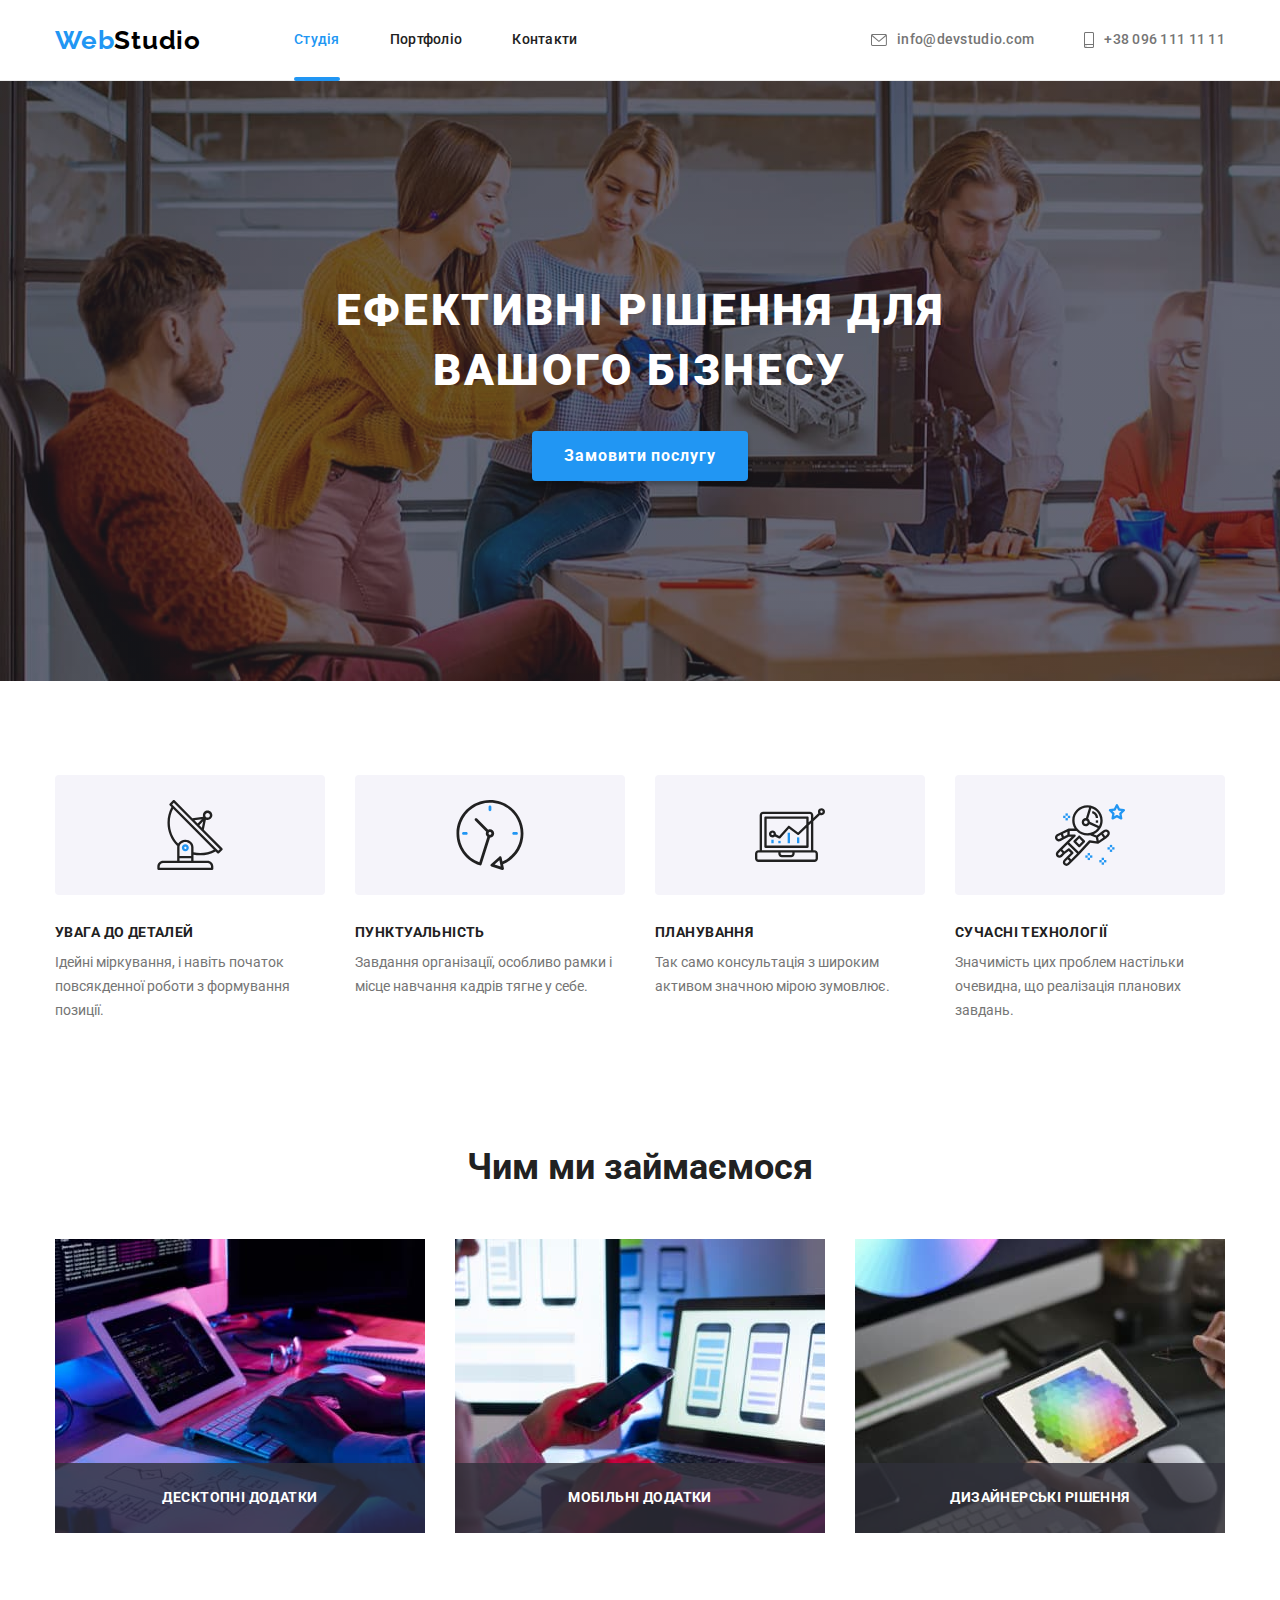
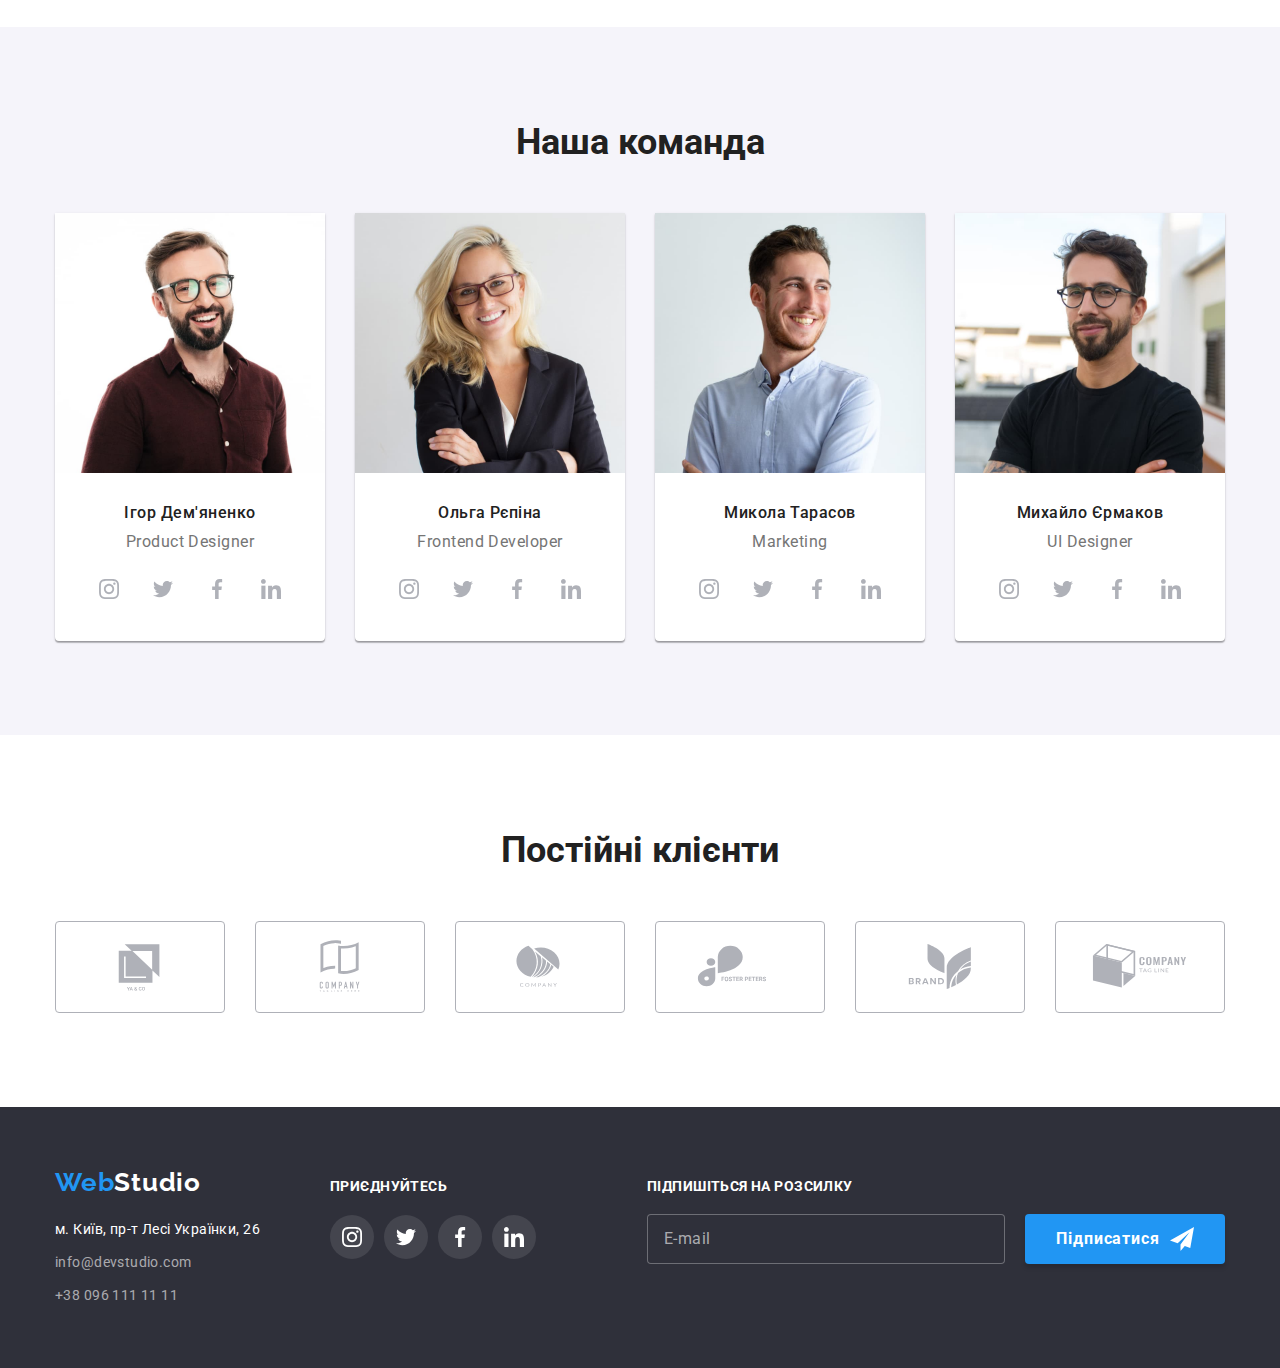
<file: index.html>
<!DOCTYPE html>
<html lang="uk">
  <head>
    <meta charset="UTF-8" />
    <meta http-equiv="X-UA-Compatible" content="IE=edge" />
    <meta name="viewport" content="width=device-width, initial-scale=1.0" />
    <title>WebStudio</title>
    <link rel="preconnect" href="https://fonts.googleapis.com" />
    <link rel="preconnect" href="https://fonts.gstatic.com" crossorigin />
    <link
      href="https://fonts.googleapis.com/css2?family=Raleway:wght@700&family=Roboto:wght@400;500;700;900&display=swap"
      rel="stylesheet"
    />
    <link
      rel="stylesheet"
      href="https://cdn.jsdelivr.net/npm/modern-normalize@1.1.0/modern-normalize.min.css"
    />
    <link rel="stylesheet" href="./css/main.min.css" />
  </head>
  <body data-no-scroll>
    <!--header-->
    <header class="page-header">
      <div class="container page-header__container">
        <a class="logo" href="./index.html">
          <span class="logo__part">Web</span>Studio
        </a>
        <nav class="page-navigation">
          <ul class="list menu">
            <li class="menu__item">
              <a class="menu__link menu__link--current link" href="./index.html">Студія</a>
            </li>
            <li class="menu__item">
              <a class="menu__link link" href="./portfolio.html">Портфоліо</a>
            </li>
            <li class="menu__item">
              <a class="menu__link link" href="#Контакти">Контакти</a>
            </li>
          </ul>
        </nav>
        <button 
           type="button" 
           class="open-mobile-menu-btn"
           data-menu-open>
             <svg class="open-mobile-menu-btn__icon" aria-label="кнопка розкриваючогося меню">
              <use href="./images/sprite.svg#icon-burger"></use>
             </svg>
        </button>
        <ul class="list contact-list">
          <li class="contact-list__item">
            <a class="contact-list__link link" href="mailto:info@devstudio.com">
              <svg aria-label="конверт іконка" width="16" height="12">
                <use href="./images/sprite.svg#icon-envelope"></use>
              </svg>
              info@devstudio.com
            </a>
          </li>
          <li class="contact-list__item">
            <a class="contact-list__link link" href="tel:+380961111111">
              <svg aria-label="телефон іконка" width="10" height="16">
                <use href="./images/sprite.svg#icon-phone"></use>
              </svg>
              +38 096 111 11 11
            </a>
          </li>
        </ul>
      </div>
      <div class="mobile-menu" data-menu>
        <div class="container mobile-menu__container">
          <button class="mobile-menu__close-btn" data-menu-close>
            <svg class="mobile-menu__close-icon">
              <use href="./images/sprite.svg#icon-close-cross"></use>
            </svg>  
          </button>   
          <ul class="list mobile-menu__list">
            <li class="mobile-menu__item">
              <a class="link mobile-menu__link mobile-menu__link--current" href="./index.html">Студія</a>
            </li>
            <li class="mobile-menu__item">
              <a class="link mobile-menu__link" href="./portfolio.html">Портфоліо</a>
            </li>
            <li>
              <a class="link mobile-menu__link" href="">Контакти</a>
            </li>
          </ul>
         <ul class="list mobile-menu__address">
          <li class="mobile-menu__address-item">
            <a class="link mobile-menu__address-tell" href="tel:+380961111111">
              +38 096 111 11 11
            </a>
          </li>
          <li>
            <a class="link mobile-menu__address-mail" href="mailto:info@devstudio.com">
              info@devstudio.com
            </a>
          </li>
         </ul>
          <ul class="list mobile-menu__social-list">
            <li class="mobile-menu__social-item">
              <a class="link mobile-menu__social-list-link mob-social-link-first" href="">Instagram</a>
            </li>
            <li mobile-menu__social-item>
              <a class="link mobile-menu__social-list-link mob-social-link" href="">Twitter</a>
            </li>
            <li mobile-menu__social-item>
              <a class="link mobile-menu__social-list-link mob-social-link" href="">Facebook</a>
            </li>
            <li>
              <a class="link mobile-menu__social-list-link mob-social-link" href="">LinkedIn</a>
            </li>
          </ul> 
        </div>
      </div>
    </header>
    <!--main-->
    <main>
      <!--SECTION 1 - HERO-->
      <section class="main-top">
        <div class="container main-headline">
          <h1 class="headline">
            Ефективні рішення для <br />
            вашого бізнесу
          </h1>
          <button 
             type="button" 
             class="modal-open-btn" 
             data-modal-open
             >Замовити послугу
          </button>
        </div>
      </section>
      <!--SECTION 2 - Особливості-->
      <section class="section">
        <div class="container">
          <h2 class="visually-hidden">Особливості</h2>
          <ul class="list features-list">
            <li class="card">
              <div class="features-decor">
                <svg aria-label="іконка антена" width="70" height="70">
                  <use href="./images/sprite.svg#icon-antenna"></use>
                </svg>
              </div>
              <h3 class="features">Увага до деталей</h3>
              <p class="features-description">
                Ідейні міркування, і навіть початок повсякденної роботи з
                формування позиції.
              </p>
            </li>
            <li class="card">
              <div class="features-decor">
                <svg aria-label="іконка годинник" width="70" height="70">
                  <use href="./images/sprite.svg#icon-clock"></use>
                </svg>
              </div>
              <h3 class="features">Пунктуальність</h3>
              <p class="features-description">
                Завдання організації, особливо рамки і місце навчання кадрів
                тягне у себе.
              </p>
            </li>
            <li class="card">
              <div class="features-decor">
                <svg aria-label="іконка діаграма" width="70" height="70">
                  <use href="./images/sprite.svg#icon-diagram"></use>
                </svg>
              </div>
              <h3 class="features">Планування</h3>
              <p class="features-description">
                Так само консультація з широким активом значною мірою зумовлює.
              </p>
            </li>
            <li class="card">
              <div class="features-decor">
                <svg aria-label="іконка астронавт" width="70" height="70">
                  <use href="./images/sprite.svg#icon-astronaut"></use>
                </svg>
              </div>
              <h3 class="features">Сучасні технології</h3>
              <p class="features-description">
                Значимість цих проблем настільки очевидна, що реалізація
                планових завдань.
              </p>
            </li>
          </ul>
        </div>
      </section>
      <!--SECTION 3 - Чим ми займаємося-->
      <section class="about section">
        <div class="container">
          <h2 class="title">Чим ми займаємося</h2>
          <ul class="list working-list">
            <li class="working-img">
                 <img
                src="./images/box1.jpg"
                alt="Руки людини, що набирає код на клавіатурі"
                width="370"
              />
              <p class="about-overlay">Десктопні додатки</p>
            </li>
            <li class="working-img">
                <img
                src="./images/box2.jpg"
                alt="Дівчина дизайнує мобільний застосунок"
                width="370"
              />
              <p class="about-overlay">Мобільні додатки</p>
            </li>
            <li class="working-img">
                <img
                src="./images/box3.jpg"
                alt="На планшеті зображене спектрове коло"
                width="370"
              />
              <p class="about-overlay">Дизайнерські рішення</p>
            </li>
          </ul>
        </div>
      </section>
      <!--SECTION 4 - Наша команда-->
      <section class="section member-header">
        <div class="container">
          <h2 class="title">Наша команда</h2>
          <ul class="list member-list">
            <!--Учасник 1-->
            <li class="member-list-card">
              <picture>
                <source
                srcset="./images/team1-desktop.webp 1X,
                ./images/team1-desktop@2x.webp 2x"
                media="(min-width: 1200px)"
                type="image/webp"
                />
                <source 
                srcset="./images/team1-desktop.jpg 1X,
                ./images/team1-desktop@2x.jpg 2x"
                media="(min-width: 1200px)"
                />
                <source 
                srcset="./images/team1-tablet.jpg 1X,
                ./images/team1-tablet@2x.jpg 2x"
                media="(min-width: 768px)"
                />
                <source 
                srcset="./images/team1-mobile.jpg 1X,
                ./images/team1-mobile@2x.jpg 2x"
                media="(max-width: 767px)"
                />
              </picture>
              <img
                class="member-foto"
                src="./images/team1.jpg"
                alt="Молодий усміхнений чоловік в окулярах"
                width="270"
              />
              <div class="container-text">
                <h3 class="member-name">Ігор Дем'яненко</h3>
                <p lang="en" class="team-position">Product Designer</p>
                <ul class="social-list list">
                <li class="social-list-item">
                  <a href="" class="social-list-link">
                    <svg
                      lang="en"
                      aria-label="instagram icon"
                      width="20" height="20"
                    >
                      <use href="./images/sprite.svg#icon-instagram"></use>
                    </svg>
                  </a>
                </li>
                <li class="social-list-item">
                  <a href="" class="social-list-link">
                    <svg
                      lang="en"
                      aria-label="twitter icon"
                      width="20" height="20"
                    >
                      <use href="./images/sprite.svg#icon-twitter"></use>
                    </svg>
                  </a>
                </li>
                <li class="social-list-item">
                  <a href="" class="social-list-link">
                    <svg
                      lang="en"
                      aria-label="facebook icon"
                      width="20" height="20"
                    >
                      <use href="./images/sprite.svg#icon-facebook"></use>
                    </svg>
                  </a>
                </li>
                <li class="social-list-item">
                  <a href="" class="social-list-link">
                    <svg
                      lang="en"
                      aria-label="linkedin icon"
                      width="20" height="20"
                    >
                      <use href="./images/sprite.svg#icon-linkedin"></use>
                    </svg>
                  </a>
                </li>
              </ul>
              </div>
            </li>
            <!--Учасник 2-->
            <li class="member-list-card">
              <picture>
                <source
                srcset="./images/team2-desktop.webp 1X,
                ./images/team2-desktop@2x.webp 2x"
                media="(min-width: 1200px)"
                type="image/webp"
                />
                <source 
                srcset="./images/team2-desktop.jpg 1X,
                ./images/team2-desktop@2x.jpg 2x"
                media="(min-width: 1200px)"
                />
                <source 
                srcset="./images/team2-tablet.jpg 1X,
                ./images/team2-tablet@2x.jpg 2x"
                media="(min-width: 768px)"
                />
                <source 
                srcset="./images/team2-mobile.jpg 1X,
                ./images/team2-mobile@2x.jpg 2x"
                media="(max-width: 767px)"
                />
              </picture>
              <img
                class="member-foto"
                src="./images/team2.jpg"
                alt="Молода усміхнена жінка-блондинка в окулярах"
                width="270"
              />
              <div class="container-text">
                <h3 class="member-name">Ольга Рєпіна</h3>
                <p lang="en" class="team-position">Frontend Developer</p>
                <ul class="social-list list">
                <li class="social-list-item">
                  <a href="" class="social-list-link">
                    <svg
                      lang="en"
                      aria-label="instagram icon"
                      width="20" height="20"
                    >
                      <use href="./images/sprite.svg#icon-instagram"></use>
                    </svg>
                  </a>
                </li>
                <li class="social-list-item">
                  <a href="" class="social-list-link">
                    <svg
                      lang="en"
                      aria-label="twitter icon"
                      width="20" height="20"
                    >
                      <use href="./images/sprite.svg#icon-twitter"></use>
                    </svg>
                  </a>
                </li>
                <li class="social-list-item">
                  <a href="" class="social-list-link">
                    <svg
                      lang="en"
                      aria-label="facebook icon"
                      width="20" height="20"
                    >
                      <use href="./images/sprite.svg#icon-facebook"></use>
                    </svg>
                  </a>
                </li>
                <li class="social-list-item">
                  <a href="" class="social-list-link">
                    <svg
                      lang="en"
                      aria-label="linkedin icon"
                      width="20" height="20"
                    >
                      <use href="./images/sprite.svg#icon-linkedin"></use>
                    </svg>
                  </a>
                </li>
              </ul>
              </div>
            </li>
            <!--Учасник 3-->
            <li class="member-list-card">
              <picture>
                <source
                srcset="./images/team3-desktop.webp 1X,
                ./images/team3-desktop@2x.webp 2x"
                media="(min-width: 1200px)"
                type="image/webp"
                />
                <source 
                srcset="./images/team3-desktop.jpg 1X,
                ./images/team3-desktop@2x.jpg 2x"
                media="(min-width: 1200px)"
                />
                <source 
                srcset="./images/team3-tablet.jpg 1X,
                ./images/team3-tablet@2x.jpg 2x"
                media="(min-width: 768px)"
                />
                <source 
                srcset="./images/team3-mobile.jpg 1X,
                ./images/team3-mobile@2x.jpg 2x"
                media="(max-width: 767px)"
                />
              </picture>
              <img
                class="member-foto"
                src="./images/team3.jpg"
                alt="Молодий усміхнений чоловік у блакинтій сорочці"
                width="270"
              />
              <div class="container-text">
                <h3 class="member-name">Микола Тарасов</h3>
                <p lang="en" class="team-position">Marketing</p>
                <ul class="social-list list">
                   <li class="social-list-item">
                       <a href="" class="social-list-link">
                         <svg
                            lang="en"
                           aria-label="instagram icon"
                           width="20" height="20""
                           >
                             <use href="./images/sprite.svg#icon-instagram"></use>
                        </svg>
                       </a>
                     </li>
                    <li class="social-list-item">
                       <a href="" class="social-list-link">
                         <svg
                           lang="en"
                           aria-label="twitter icon"
                           width="20" height="20"
                           >
                             <use href="./images/sprite.svg#icon-twitter"></use>
                         </svg>
                       </a>
                     </li>
                     <li class="social-list-item">
                         <a href="" class="social-list-link">
                             <svg
                                 lang="en"
                                 aria-label="facebook icon"
                                 width="20" height="20"
                                 >
                                  <use href="./images/sprite.svg#icon-facebook"></use>
                              </svg>
                           </a>
                     </li>
                     <li class="social-list-item">
                         <a href="" class="social-list-link">
                             <svg
                               lang="en"
                               aria-label="linkedin icon"
                               width="20" height="20"
                               >
                                 <use href="./images/sprite.svg#icon-linkedin"></use>
                            </svg>
                         </a>
                     </li>
                </ul>
              </div>
            </li>
            <!--Учасник 4-->
            <li class="member-list-card">
              <picture>
                <source
                srcset="./images/team4-desktop.webp 1X,
                ./images/team4-desktop@2x.webp 2x"
                media="(min-width: 1200px)"
                type="image/webp"
                />
                <source 
                srcset="./images/team4-desktop.jpg 1X,
                ./images/team4-desktop@2x.jpg 2x"
                media="(min-width: 1200px)"
                />
                <source 
                srcset="./images/team4-tablet.jpg 1X,
                ./images/team4-tablet@2x.jpg 2x"
                media="(min-width: 768px)"
                />
                <source 
                srcset="./images/team4-mobile.jpg 1X,
                ./images/team4-mobile@2x.jpg 2x"
                media="(max-width: 767px)"
                />
              </picture>
              <img
                class="member-foto"
                src="./images/team4.jpg"
                alt="Молодий чоловік в окуляраз та чорній футболці"
                width="270"
              />
              <div class="container-text">
                <h3 class="member-name">Михайло Єрмаков</h3>
                <p lang="en" class="team-position">UI Designer</p>
                <ul class="social-list list">
                <li class="social-list-item">
                  <a href="" class="social-list-link">
                    <svg
                      lang="en"
                      aria-label="instagram icon"
                      width="20" height="20"
                    >
                      <use href="./images/sprite.svg#icon-instagram"></use>
                    </svg>
                  </a>
                </li>
                <li class="social-list-item">
                  <a href="" class="social-list-link">
                    <svg
                      lang="en"
                      aria-label="twitter icon"
                      width="20" height="20"
                    >
                      <use href="./images/sprite.svg#icon-twitter"></use>
                    </svg>
                  </a>
                </li>
                <li class="social-list-item">
                  <a href="" class="social-list-link">
                    <svg
                      lang="en"
                      aria-label="facebook icon"
                      width="20" height="20"
                    >
                      <use href="./images/sprite.svg#icon-facebook"></use>
                    </svg>
                  </a>
                </li>
                <li class="social-list-item">
                  <a href="" class="social-list-link">
                    <svg
                      lang="en"
                      aria-label="linkedin icon"
                      width="20" height="20"
                    >
                      <use href="./images/sprite.svg#icon-linkedin"></use>
                    </svg>
                  </a>
                </li>
                </ul>
              </div>
            </li>
          </ul>
        </div>
      </section>
      <!--SECTION 5 - Постійні клієнти-->
      <section class="section">
        <div class="container">
          <h2 class="title">Постійні клієнти</h2>
          <ul class="client-list list">
            <li class="client-list-item">
              <a href="" class="client-list-link">
                <svg lang="en" aria-label="logo ya&co company" width="106" height="60">
                  <use href="./images/sprite.svg#icon-yaco"></use>
                </svg>
              </a>
            </li>
            <li class="client-list-item">
              <a href="" class="client-list-link">
                <svg lang="en" aria-label="logo company tagline here" width="106" height="60">
                  <use href="./images/sprite.svg#icon-company_tag"></use>
                </svg>
              </a>
            </li>
            <li class="client-list-item">
              <a href="" class="client-list-link">
                <svg lang="en" aria-label="logo company" width="106" height="60">
                  <use href="./images/sprite.svg#icon-company"></use>
                </svg>
              </a>
            </li>
            <li class="client-list-item">
              <a href="" class="client-list-link">
                <svg lang="en" aria-label="logo foster peters" width="106" height="60">
                  <use href="./images/sprite.svg#icon-foster"></use>
                </svg>
              </a>
            </li>
            <li class="client-list-item">
              <a href="" class="client-list-link">
                <svg lang="en" aria-label="logo brand" width="106" height="60">
                  <use href="./images/sprite.svg#icon-brand"></use>
                </svg>
              </a>
            </li>
            <li class="client-list-item">
              <a href="" class="client-list-link">
                <svg lang="en" aria-label="logo company tag line" width="106" height="60">
                  <use href="./images/sprite.svg#icon-tag_line"></use>
                </svg>
              </a>
            </li>
          </ul>
        </div>
      </section>
    </main>
    <!--footer-->
    <footer class="page-bottom">
      <div class="container bottom-box">
        <div class="footer-universal">
          <div class="footer-left">
            <!--Логотип-->
               <a class="bottom-logo" href="./index.html">
                 <span class="bottom-logo-part">Web</span>Studio
               </a>
            <!--Контакти-->
              <address>
                 <ul class="list footer-address-list">
                    <li class="retreat">
                       <a
                       class="map-point bottom-link"
                       href="https://goo.gl/maps/6KuGbbGbc5p562526"
                       target="_blank"
                       rel="nooperer norefferer nofollow"
                       >
                       м. Київ, пр-т Лесі Українки, 26
                      </a>
                   </li>
                   <li class="retreat">
                       <a
                       class="bottom-contact-mail bottom-link"
                       href="mailto:info@devstudio.com"
                       >
                       info@devstudio.com
                       </a>
                   </li>
                   <li class="retreat">
                       <a
                       class="bottom-phone-number bottom-link"
                       href="tel:+380961111111"
                       >
                       +38 096 111 11 11
                       </a>
                   </li>
                 </ul>
              </address>
          </div>
           <!--Соціальні мережі-->
          <div class="join-container">
                 <h3 class="join">Приєднуйтесь</h3>
                 <ul class="social-list list">
                     <li class="social-list-item">
                         <a href="" class="social-list-link-join">
                         <svg
                           lang="en"
                           aria-label="instagram icon"
                           width="20" height="20"
                           >
                             <use href="./images/sprite.svg#icon-instagram"></use>
                         </svg>
                        </a>
                      </li>
                      <li class="social-list-item">
                           <a href="" class="social-list-link-join">
                           <svg
                             lang="en"
                             aria-label="twitter icon"
                             width="20" height="20"
                             >
                               <use href="./images/sprite.svg#icon-twitter"></use>
                           </svg>
                           </a>
                       </li>
                       <li class="social-list-item">
                           <a href="" class="social-list-link-join">
                           <svg
                             lang="en"
                             aria-label="facebook icon"
                             width="20" height="20"
                             >
                               <use href="./images/sprite.svg#icon-facebook"></use>
                           </svg>
                           </a>
                       </li>
                       <li class="social-list-item">
                           <a href="" class="social-list-link-join">
                            <svg
                               lang="en"
                               aria-label="linkedin icon"
                               width="20" height="20"
                               >
                                 <use href="./images/sprite.svg#icon-linkedin"></use>
                             </svg>
                           </a>
                        </li>
                  </ul>
          </div>
        </div>
          <!--Підписка на розсилку-->
        <div class="footer-mailing-box">
               <p class="footer-miling-title">Підпишіться на розсилку</p>
               <form class="footer-miling-form">
                   <label class="footer-mailing">
                      <input 
                         tapy="email"
                         class="footer-mailing-input"
                         pattern="[a-z0-9._%+-]+@[a-z0-9.-]+\.[a-z]{2,4}$"
                         name="user_email"
                         placeholder="E-mail"
                      />
                   </label>
                   <button 
                       type="submit"
                       class="footer-mailing-buttom"
                       >Підписатися
                       <svg 
                          class="footer-mailing-buttom-icon" 
                          width="24" 
                          height="24"
                          >
                             <use 
                             href="./images/sprite.svg#icon-send">
                            </use>
                       </svg>
                   </button>
               </form>
        </div>
      </div>
    </footer>

    <div class="backdrop is-hidden" data-modal>
            <div class="modal">
                <button type="button" class="modal-close-btn" data-modal-close>
                    <svg class="modal-close-icon" width="18" height="18">
                        <use href="./images/sprite.svg#icon-close-cross"></use>
                    </svg>
                </button>

              <form class="modal-form">
                <p class="modal-form-title">
                  Залиште свої дані, ми вам передзвонимо
                </p>
                <div class="modal-form-box">
                  <label class="modal-form-field">
                    <span class="modal-form-hint">Ім'я</span>
                    <span class="modal-form-input-wrappe">
                        <input type="text"
                          class="modal-form-input"
                          pattern="[a-zA-Zа-яА-ЯіІїЇ]+"
                          name="user_name"
                        />
                        <svg
                           class="modal-form-input-icon"
                           aria-label="іконка погруддя"
                           width="18" height="18">
                             <use href="./images/sprite.svg#icon-person-modal"></use>
                         </svg>
                     </span>                    
                  </label>
                  <label class="modal-form-field">
                    <span class="modal-form-hint">Телефон</span>
                    <span class="modal-form-input-wrappe">
                        <input type="tel"
                           class="modal-form-input"
                           pattern="[0-9]{3}-[0-9]{3}-[0-9]{2}-[0-9]{2}"
                           title="xxx-xxx-xx-xx"
                           name="user_phone"
                         />
                         <svg
                           class="modal-form-input-icon"
                           aria-label="іконка смартфону"
                           width="18" height="18">
                             <use href="./images/sprite.svg#icon-phone-modal"></use>
                         </svg>
                     </span>
                  </label>
                  <label class="modal-form-field">
                    <span class="modal-form-hint">Пошта</span>
                    <span class="modal-form-input-wrappe">
                         <input type="email"
                            class="modal-form-input"
                            pattern="[a-z0-9._%+-]+@[a-z0-9.-]+\.[a-z]{2,4}$"
                            name="user_email"
                          />
                        <svg
                           class="modal-form-input-icon"
                           aria-label="іконка конверту"
                           width="18" height="18">
                               <use href="./images/sprite.svg#icon-email-modal"></use>
                         </svg>
                     </span>                   
                  </label>
                  <label class="modal-form-field">
                    <span class="modal-form-hint">Коментар</span>
                    <textarea 
                       name="user_message"
                       placeholder="Введіть текст"
                       class="modal-form-message"
                    ></textarea>
                  </label>
                </div>

                <div class="custom-checkbox">
                  <label class="modal-form-check-field">
                    <input 
                      type="checkbox" 
                      class="modal-form-check" 
                      name="user_policy" 
                      required 
                    />
                    <svg class="modal-form-own-checkbox" width="16" height="15">
                      <use class="modal-form-own-checkbox-icon" href="./images/sprite.svg#icon-check"></use>
                    </svg>
                    <div class="coordination-box">
                    <span class="coordination">Погоджуюся з розсилкою та приймаю</span>&nbsp;
                    <a class="conditions" href="">Умови договору</a>
                    </div>
                  </label>
                </div>

                 <button type="submit" class="modal-form-submit">Відправити</button>
              </form>
            </div>
        </div>
        
        <script src="./js/mobile-menu.js"></script>
        <script src="./js/modal.js"></script>
  </body>
</html>
</file>
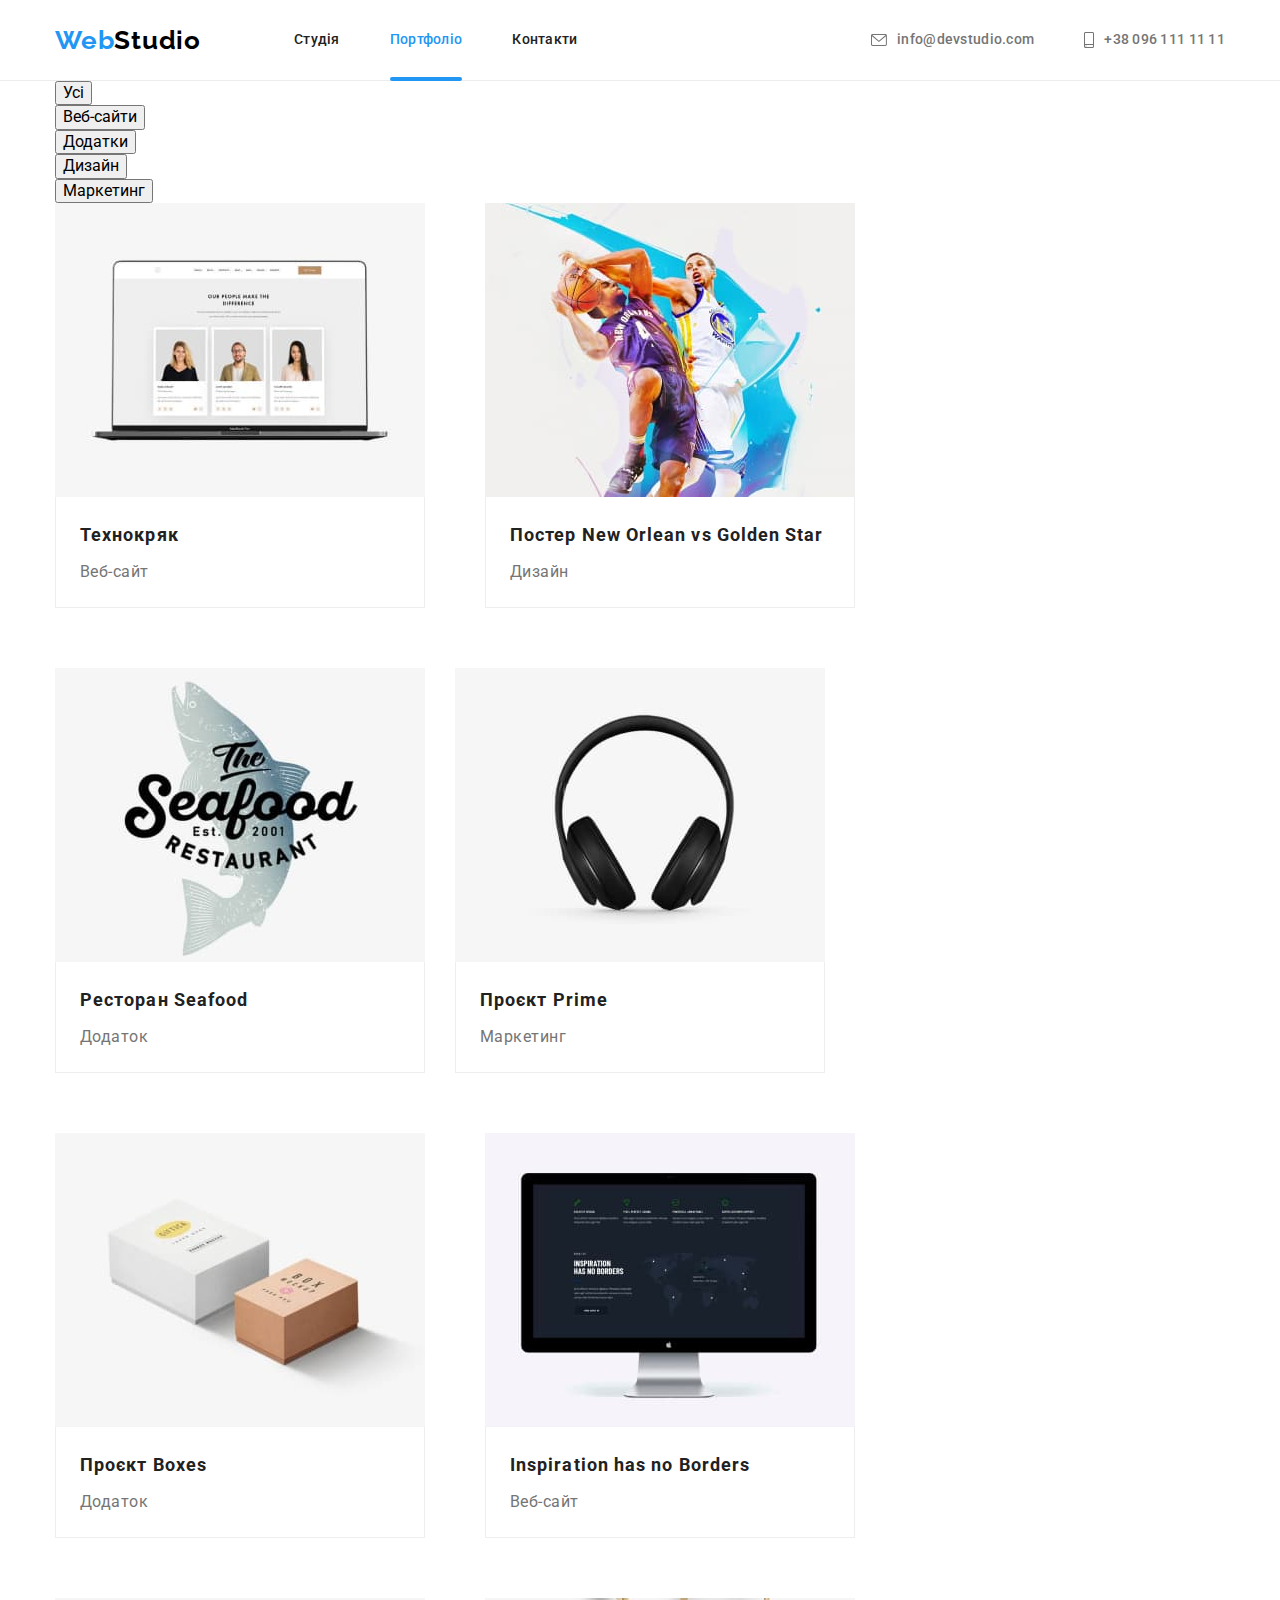
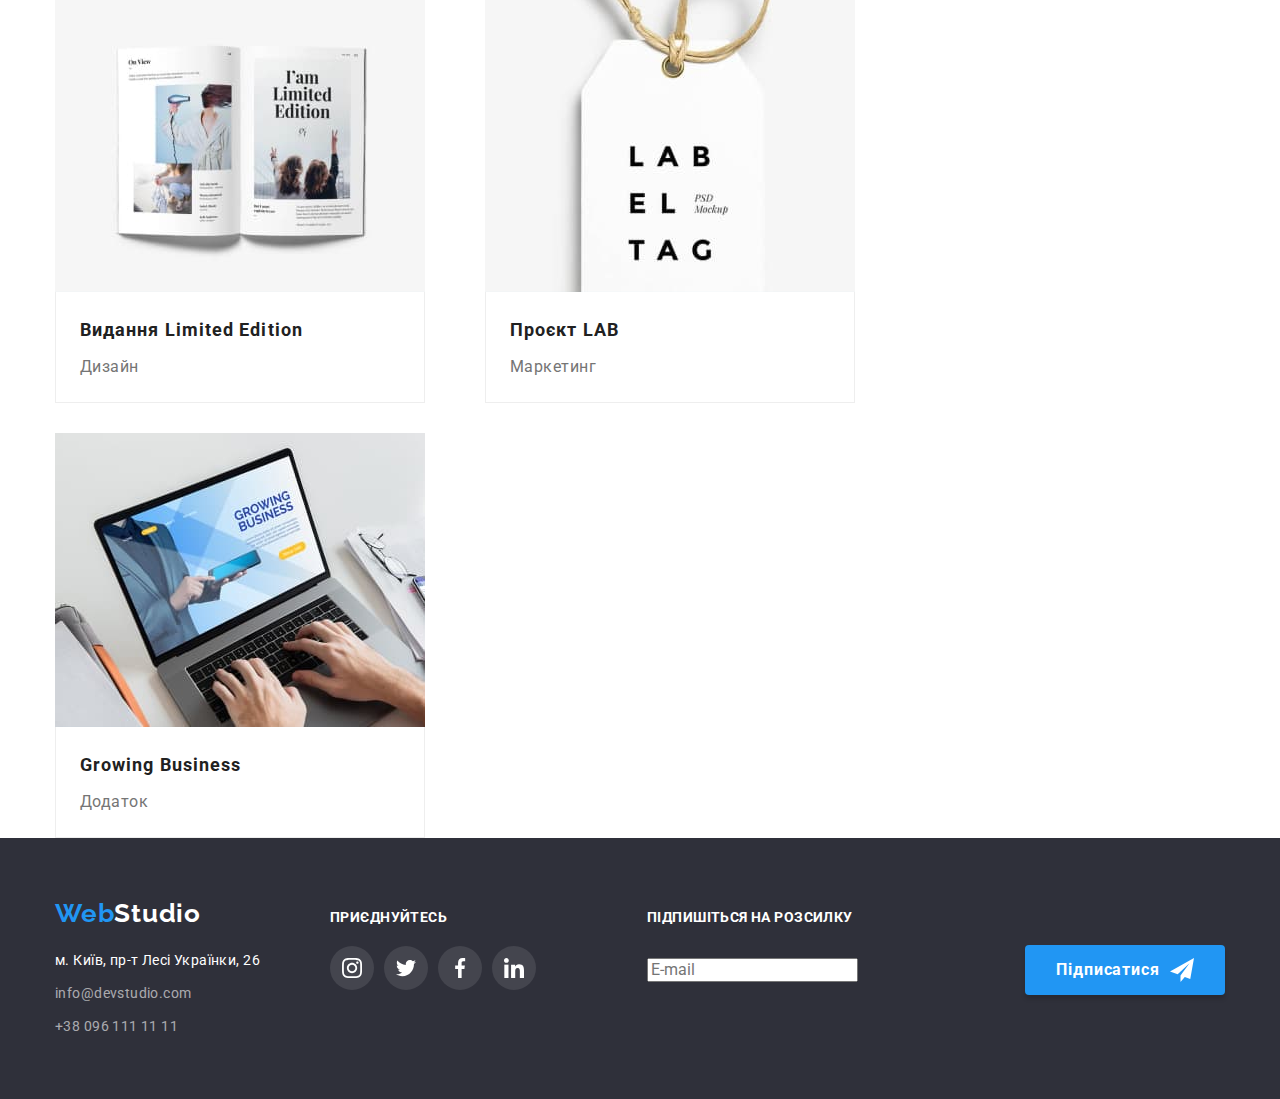
<file: portfolio.html>
<!DOCTYPE html>
<html lang="uk">
  <head>
    <meta charset="UTF-8" />
    <meta http-equiv="X-UA-Compatible" content="IE=edge" />
    <meta name="viewport" content="width=device-width, initial-scale=1.0" />
    <title>Portfolio</title>
    <link rel="preconnect" href="https://fonts.googleapis.com" />
    <link rel="preconnect" href="https://fonts.gstatic.com" crossorigin />
    <link
      href="https://fonts.googleapis.com/css2?family=Raleway:wght@700&family=Roboto:wght@400;500;700;900&display=swap"
      rel="stylesheet"
    />
    <link
      rel="stylesheet"
      href="https://cdn.jsdelivr.net/npm/modern-normalize@1.1.0/modern-normalize.min.css"
    />
    <link rel="stylesheet" href="./css/main.min.css" />
  </head>
  <body data-no-scroll>
    <!--header-->
    <header class="page-header">
      <div class="container page-header__container">
        <a class="logo" href="./index.html">
          <span class="logo__part">Web</span>Studio
        </a>
        <nav class="page-navigation">
          <ul class="list menu">
            <li class="menu__item">
              <a class="menu__link link" href="./index.html">Студія</a>
            </li>
            <li class="menu__item">
              <a class="menu__link link menu__link--current" href="./portfolio.html">Портфоліо</a>
            </li>
            <li class="men__item">
              <a class="menu__link link" href="#Контакти">Контакти</a>
            </li>
          </ul>
        </nav>
        <button 
           type="button" 
           class="open-mobile-menu-btn"
           data-menu-open>
             <svg class="open-mobile-menu-btn__icon" aria-label="кнопка розкриваючогося меню">
              <use href="./images/sprite.svg#icon-burger"></use>
             </svg>
        </button>
        <ul class="list contact-list">
          <li class="contact-list__item">
            <a class="contact-list__link link" href="mailto:info@devstudio.com">
              <svg aria-label="конверт іконка" width="16" height="12">
                <use href="./images/sprite.svg#icon-envelope"></use>
              </svg>
              info@devstudio.com
            </a>
          </li>
          <li class="contact-list__item">
            <a class="contact-list__link link" href="tel:+380961111111">
              <svg aria-label="телефон іконка" width="10" height="16">
                <use href="./images/sprite.svg#icon-phone"></use>
              </svg>
              +38 096 111 11 11
            </a>
          </li>
        </ul>
      </div>
      <div class="mobile-menu" data-menu>
        <div class="container mobile-menu__container">
          <button class="mobile-menu__close-btn" data-menu-close>
            <svg class="mobile-menu__close-icon">
              <use href="./images/sprite.svg#icon-close-cross"></use>
            </svg>  
          </button>   
          <ul class="list mobile-menu__list">
            <li class="mobile-menu__item">
              <a class="link mobile-menu__link" href="./index.html">Студія</a>
            </li>
            <li class="mobile-menu__item">
              <a class="link mobile-menu__link mobile-menu__link--current" href="./portfolio.html">Портфоліо</a>
            </li>
            <li>
              <a class="link mobile-menu__link" href="">Контакти</a>
            </li>
          </ul>
         <ul class="list mobile-menu__address">
          <li class="mobile-menu__address-item">
            <a class="link mobile-menu__address-tell" href="tel:+380961111111">
              +38 096 111 11 11
            </a>
          </li>
          <li>
            <a class="link mobile-menu__address-mail" href="mailto:info@devstudio.com">
              info@devstudio.com
            </a>
          </li>
         </ul>
          <ul class="list mobile-menu__social-list">
            <li class="mobile-menu__social-item">
              <a class="link mobile-menu__social-list-link mob-social-link-first" href="">Instagram</a>
            </li>
            <li mobile-menu__social-item>
              <a class="link mobile-menu__social-list-link mob-social-link" href="">Twitter</a>
            </li>
            <li mobile-menu__social-item>
              <a class="link mobile-menu__social-list-link mob-social-link" href="">Facebook</a>
            </li>
            <li>
              <a class="link mobile-menu__social-list-link mob-social-link" href="">LinkedIn</a>
            </li>
          </ul> 
        </div>
      </div>
    </header>
    <!--main-->
    <main>
      <section class="portfolio-header">
        <div class="container">
          <h1 class="visually-hidden">Готові роботи</h1>
          <!--Фільтри-->
          <ul class="list button-list">
            <li><button type="button" class="filter-btn active">Усі</button></li>
            <li><button type="button" class="filter-btn">Веб-сайти</button></li>
            <li><button type="button" class="filter-btn">Додатки</button></li>
            <li><button type="button" class="filter-btn">Дизайн</button></li>
            <li><button type="button" class="filter-btn">Маркетинг</button></li>
          </ul>
          <!--Проекти-->
          <ul class="list projects-list">
            <li class="card-projects">
            <a href="" class="card-projects-link link">
              <div class="projects-description">
              <img
              class="projects-img"
                src="./images/projects_1.jpg"
                alt="На моніторі демонструється веб-сайт"
                width="370"
              />
              <p class="projects-overlay">Ресурс пропонує комплексні пропозиції з різним рівнем функціоналу та сервісів. Все це дозволить відвідувачу отримати вичерпні відомості про компанію чи приватну особу.</p>
              </div>
              <div class="border-botton-projects">
                <h2 class="projects-name">Технокряк</h2>
                <p class="projects-specification">Веб-сайт</p>
              </div>
              </a>
            </li>
            <li class="card-projects">
              <a href="" class="card-projects-link link">
                <div class="projects-description">
              <img
                class="projects-img"
                src="./images/projects_2.jpg"
                alt="Два баскетболісти в стрибку боряться за м'яч"
                width="370"
              />
              <p class="projects-overlay">Ресурс пропонує комплексні пропозиції з різним рівнем функціоналу та сервісів. Все це дозволить відвідувачу отримати вичерпні відомості про компанію чи приватну особу.</p>
              </div>
              <div class="border-botton-projects">
                <h2 lang="en" class="projects-name">
                  Постер New Orlean vs Golden Star
                </h2>
                <p class="projects-specification">Дизайн</p>
              </div>
              </a>
            </li>
            <li class="card-projects">
              <a href="" class="card-projects-link link">
                <div class="projects-description">
              <img
                class="projects-img"
                src="./images/projects_3.jpg"
                alt="На фоні риби зазначена назва ресторану і коротка інформація"
                width="370"
              />
              <p class="projects-overlay">Ресурс пропонує комплексні пропозиції з різним рівнем функціоналу та сервісів. Все це дозволить відвідувачу отримати вичерпні відомості про компанію чи приватну особу.</p>
              </div>
              <div class="border-botton-projects">
                <h2 lang="en" class="projects-name">Ресторан Seafood</h2>
                <p class="projects-specification">Додаток</p>
              </div>
              </a>
            </li>
            <li class="card-projects">
              <a href="" class="card-projects-link link">
                <div class="projects-description">
              <img
                class="projects-img"
                src="./images/projects_4.jpg"
                alt="Навушники діджея"
                width="370"
              />
              <p class="projects-overlay">Ресурс пропонує комплексні пропозиції з різним рівнем функціоналу та сервісів. Все це дозволить відвідувачу отримати вичерпні відомості про компанію чи приватну особу.</p>
              </div>
              <div class="border-botton-projects">
                <h2 lang="en" class="projects-name">Проєкт Prime</h2>
                <p class="projects-specification">Маркетинг</p>
              </div>
              </a>
            </li>
            <li class="card-projects">
              <a href="" class="card-projects-link link">
                <div class="projects-description">
              <img
                class="projects-img"
                src="./images/projects_5.jpg"
                alt="Біла та коричнева коробка на білому фоні"
                width="370"
              />
              <p class="projects-overlay">Ресурс пропонує комплексні пропозиції з різним рівнем функціоналу та сервісів. Все це дозволить відвідувачу отримати вичерпні відомості про компанію чи приватну особу.</p>
              </div>
              <div class="border-botton-projects">
                <h2 lang="en" class="projects-name">Проєкт Boxes</h2>
                <p class="projects-specification">Додаток</p>
              </div>
              </a>
            </li>
            <li class="card-projects">
              <a href="" class="card-projects-link link">
                <div class="projects-description">
              <img
                class="projects-img"
                src="./images/projects_6.jpg"
                alt="Інформація на чорному фоні екрана монітора"
                width="370"
              />
              <p class="projects-overlay">Ресурс пропонує комплексні пропозиції з різним рівнем функціоналу та сервісів. Все це дозволить відвідувачу отримати вичерпні відомості про компанію чи приватну особу.</p>
              </div>
              <div class="border-botton-projects">
                <h2 lang="en" class="projects-name">
                  Inspiration has no Borders
                </h2>
                <p class="projects-specification">Веб-сайт</p>
              </div>
              </a>
            </li>
            <li class="card-projects">
              <a href="" class="card-projects-link link">
                <div class="projects-description">
              <img
                class="projects-img"
                src="./images/projects_7.jpg"
                alt="Розворот глянцевого журналу"
                width="370"
              />
              <p class="projects-overlay">Ресурс пропонує комплексні пропозиції з різним рівнем функціоналу та сервісів. Все це дозволить відвідувачу отримати вичерпні відомості про компанію чи приватну особу.</p>
              </div>
              <div class="border-botton-projects">
                <h2 lang="en" class="projects-name">Видання Limited Edition</h2>
                <p class="projects-specification">Дизайн</p>
              </div>
              </a>
            </li>
            <li class="card-projects">
              <a href="" class="card-projects-link link">
                <div class="projects-description">
              <img
                class="projects-img"
                src="./images/projects_8.jpg"
                alt="Чорний текст на білій бірці"
                width="370"
              />
              <p class="projects-overlay">Ресурс пропонує комплексні пропозиції з різним рівнем функціоналу та сервісів. Все це дозволить відвідувачу отримати вичерпні відомості про компанію чи приватну особу.</p>
              </div>
              <div class="border-botton-projects">
                <h2 lang="en" class="projects-name">Проєкт LAB</h2>
                <p class="projects-specification">Маркетинг</p>
              </div>
              </a>
            </li>
            <li class="card-projects">
              <a href="" class="card-projects-link link">
                <div class="projects-description">
              <img
                class="projects-img"
                src="./images/projects_9.jpg"
                alt="Руки чоловіка на клавіатурі заповнюють інформацію"
                width="370"
              />
              <p class="projects-overlay">Ресурс пропонує комплексні пропозиції з різним рівнем функціоналу та сервісів. Все це дозволить відвідувачу отримати вичерпні відомості про компанію чи приватну особу.</p>
              </div>
              <div class="border-botton-projects">
                <h2 lang="en" class="projects-name">Growing Business</h2>
                <p class="projects-specification">Додаток</p>
              </div>
              </a>
            </li>
          </ul>
        </div>
      </section>
    </main>
    <!--footer-->
    <footer class="page-bottom">
    <div class="container bottom-box">
        <div class="footer-left">
          <!--Логотип-->
        <a class="bottom-logo" href="./index.html">
          <span class="bottom-logo-part">Web</span>Studio
        </a>
        <!--Контактна інформація-->
        <address>
          <ul class="list">
            <li class="retreat">
              <a
                class="map-point bottom-link"
                href="https://goo.gl/maps/6KuGbbGbc5p562526"
                target="_blank"
                rel="nooperer norefferer nofollow"
              >
                м. Київ, пр-т Лесі Українки, 26
              </a>
            </li>
            <li class="retreat">
              <a
                class="bottom-contact-mail bottom-link"
                href="mailto:info@devstudio.com"
              >
                info@devstudio.com
              </a>
            </li>
            <li class="retreat">
              <a
                class="bottom-phone-number bottom-link"
                href="tel:+380961111111"
              >
                +38 096 111 11 11
              </a>
              </div>
              <!--Соціальні мережі-->
              <div class="join-container">
                <h3 class="join">Приєднуйтесь</h3>
                <ul class="social-list list">
                  <!--Інстаграм-->
                  <li class="social-list-item">
                    <a href="" class="social-list-link-join">
                      <svg
                        lang="en"
                        aria-label="instagram icon"
                        width="20" height="20"
                      >
                        <use href="./images/sprite.svg#icon-instagram"></use>
                      </svg>
                    </a>
                  </li>
                  <!--Твітер-->
                  <li class="social-list-item">
                    <a href="" class="social-list-link-join">
                      <svg
                        lang="en"
                        aria-label="twitter icon"
                        width="20" height="20"
                      >
                        <use href="./images/sprite.svg#icon-twitter"></use>
                      </svg>
                    </a>
                  </li>
                  <!--Фейсбук-->
                  <li class="social-list-item">
                    <a href="" class="social-list-link-join">
                      <svg
                        lang="en"
                        aria-label="facebook icon"
                        width="20" height="20"
                      >
                        <use href="./images/sprite.svg#icon-facebook"></use>
                      </svg>
                    </a>
                  </li>
                  <!--Лінкедин-->
                  <li class="social-list-item">
                    <a href="" class="social-list-link-join">
                      <svg
                        lang="en"
                        aria-label="linkedin icon"
                        width="20" height="20"
                      >
                        <use href="./images/sprite.svg#icon-linkedin"></use>
                      </svg>
                    </a>
                  </li>
                </ul>
              </div>
            </li>
          </ul>
        </address>
        <!--Підписка на розсилку-->
          <div class="footer-mailing-box">
           <p class="footer-miling-title">Підпишіться на розсилку</p>
           <form class="footer-miling-form">
            <label class="footer-mailing">
              <input tapy="email"
              class="footer-mailing-imput"
              pattern="[a-z0-9._%+-]+@[a-z0-9.-]+\.[a-z]{2,4}$"
              name="user_email"
              placeholder="E-mail"
              />
            </label>
            <button type="submit"
            class="footer-mailing-buttom"
            >Підписатися
            <svg class="footer-mailing-buttom-icon" width="24" height="24">
              <use href="./images/sprite.svg#icon-send"></use>
            </svg>
          </button>
           </form>
      </div>
    </footer>
    <script src="./js/mobile-menu.js"></script>
  </body>
</html>
</file>
<file: css/main.min.css>
:root{--transition-dur-and-func: 250ms cubic-bezier(0.4, 0, 0.2, 1);--accent-color: #2196f3}.visually-hidden{position:absolute;white-space:nowrap;width:1px;height:1px;overflow:hidden;border:0;padding:0;clip:rect(0 0 0 0);clip-path:inset(50%);margin:-1px}a{text-decoration:none}.list{list-style:none}.link{text-decoration:none}address{font-style:normal}button{cursor:pointer}img{display:block}h1,h2,h3,h4,p{margin-top:0;margin-bottom:0}ul,ol{margin-top:0;margin-bottom:0;padding-left:0}body{font-family:"Roboto",sans-serif;color:#212121}.section{padding-top:60px;padding-bottom:60px}@media screen and (min-width: 1200px){.section{padding-top:94px;padding-bottom:94px}}.container{padding-left:15px;padding-right:15px}@media screen and (min-width: 480px){.container{width:480px;margin-left:auto;margin-right:auto}}@media screen and (min-width: 768px){.container{width:768px}}@media screen and (min-width: 1200px){.container{width:1200px}}@media screen and (min-width: 320px)and (max-width: 1199px){.title{font-weight:700;font-size:28px;line-height:1.18;text-align:center;letter-spacing:.03em;margin-bottom:30px}}@media screen and (min-width: 1200px){.title{font-size:36px;line-height:1.17;margin-bottom:50px;text-align:center}}.logo{color:#000;margin-right:93px}.logo__part{color:var(--accent-color)}.logo,.logo__part{font-family:Raleway,sans-serif;font-weight:700;font-size:26px;line-height:1.19;letter-spacing:.03em}.bottom-logo{color:#fff;margin-bottom:20px}.bottom-logo-part{color:var(--accent-color)}.bottom-logo,.bottom-logo-part{font-family:Raleway,sans-serif;font-weight:700;font-size:26px;line-height:1.19;letter-spacing:.03em}.backdrop{position:fixed;top:0;left:0;z-index:100;width:100%;height:100%;background-color:rgba(0,0,0,.2);transition:opacity 500ms ease,visibility 500ms ease}.backdrop.is-hidden{opacity:0;visibility:hidden;pointer-events:none}.modal-open-btn{font-family:Roboto,sans-serif;font-weight:700;font-size:16px;line-height:1.88;letter-spacing:.06em;padding-left:32px;padding-right:32px;padding-top:10px;padding-bottom:10px;margin:0 auto;border:0;display:block;border-radius:4px;box-shadow:0px 4px 4px rgba(0,0,0,.25);color:#fff;background-color:var(--accent-color);transition:background-color var(--transition-dur-and-func)}.modal-open-btn:hover,.modal-open-btn:focus{background-color:#188ce8}.modal-form-title{font-weight:700;font-size:20px;line-height:23px;text-align:center;letter-spacing:.03em;margin-bottom:12px}.modal-form{display:flex;flex-direction:column}.modal-form-field{margin-bottom:10px}.modal-form-input{cursor:text;width:100%;height:40px;font-size:12px;border-radius:4px;border:1px solid rgba(33,33,33,.2);padding-left:42px;transition:border-color var(--transition-dur-and-func)}.modal-form-input:focus,.modal-form-input:hover{outline:none;border-color:var(--accent-color)}.modal-form-hint{display:block;font-size:12px;line-height:14px;letter-spacing:.01em;color:#757575;margin-top:10px;margin-bottom:4px}.modal-form-input-wrappe{position:relative;display:block}.modal-form-input-icon{position:absolute;top:50%;transform:translateY(-50%);left:12px;fill:#212121;transition:fill var(--transition-dur-and-func)}.modal-form-input:focus+.modal-form-input-icon,.modal-form-input:hover+.modal-form-input-icon{fill:var(--accent-color)}.modal-form-message{cursor:text;width:100%;height:120px;font-size:12px;border-radius:4px;border:1px solid rgba(33,33,33,.2);padding:12px 16px;resize:none;transition:border-color var(--transition-dur-and-func)}.modal-form-message::placeholder{font-size:12px;line-height:14px;letter-spacing:.01em;color:rgba(117,117,117,.5)}.modal-form-message:focus,.modal-form-message:hover{outline:none;border-color:var(--accent-color)}@media screen and (min-width: 320px){.coordination-box{font-size:12px;line-height:1.17;letter-spacing:.03em}.coordination{color:#757575}.conditions{font-size:12px;line-height:1.17;letter-spacing:.03em;text-decoration-line:underline;color:#2196f3}.conditions:hover{text-decoration:none}}@media screen and (min-width: 1200px){.coordination{font-size:14px;line-height:1.71}.conditions{font-size:14px;line-height:1.71;letter-spacing:.03em}}.modal-form-check-field{display:flex;align-items:center;justify-content:center;margin-top:20px;margin-bottom:30px}.modal-form-check{position:absolute;appearance:none}.modal-form-own-checkbox{border:2px solid #212121;border-radius:2px;fill:#fff;cursor:pointer;margin-right:7px;flex-shrink:0}.modal-form-check:checked+.modal-form-own-checkbox{background-color:var(--accent-color);border:none}.modal-form-check:focus+.modal-form-own-checkbox,.modal-form-check:hover+.modal-form-own-checkbox{box-shadow:0 0 0 1px rgba(24,140,232,.8)}.modal-form-own-checkbox-icon{display:none}.modal-form-check:checked+.modal-form-own-checkbox .modal-form-own-checkbox-icon{display:block}.modal-form-submit{font-family:Roboto,sans-serif;font-weight:700;font-size:16px;line-height:1.88;letter-spacing:.06em;padding-left:32px;padding-right:32px;padding-top:10px;padding-bottom:10px;margin:0 auto;border:0;display:block;border-radius:4px;color:#fff;background-color:#2196f3;box-shadow:0px 4px 4px rgba(0,0,0,.15);transition:background-color var(--transition-dur-and-func),box-shadow var(--transition-dur-and-func)}.modal-form-submit:focus,.modal-form-submit:hover{background-color:#188ce8;box-shadow:0px 4px 4px rgba(0,0,0,.15)}.modal{position:absolute;top:50%;left:50%;max-width:450px;width:calc(100% - 30px);overflow:auto;transform:translate(-50%, -50%);background-color:#fff;box-shadow:0px 1px 3px rgba(0,0,0,.12),0px 1px 1px rgba(0,0,0,.14),0px 2px 1px rgba(0,0,0,.2);border-radius:4px;padding:40px}@media screen and (min-width: 1200px){.modal{max-width:528px}}@media screen and (min-width: 100px){.modal-close-btn{display:flex;justify-content:center;align-items:center;position:absolute;top:8px;right:8px;width:30px;height:30px;padding:0;background-color:rgba(0,0,0,0);border:1px solid rgba(0,0,0,.1);border-radius:50%;cursor:pointer;transition:fill var(--transition-dur-and-func)}.modal-close-btn:focus,.modal-close-btn:hover{fill:var(--accent-color)}}.no-scroll{overflow:hidden}@media screen and (max-width: 767px){.mobile-menu{position:fixed;top:0;left:0;z-index:100;width:100%;height:100%;background-color:#fff;opacity:0;visibility:hidden;pointer-events:none;transition:opacity var(--transition-dur-and-func),visibility var(--transition-dur-and-func)}.mobile-menu.is-open{opacity:1;visibility:visible;pointer-events:auto}.mobile-menu__container{position:relative;padding-left:40px;padding-top:48px}.mobile-menu__close-btn{position:absolute;top:10px;right:15px;background-color:rgba(0,0,0,0);border:0;padding:0;line-height:0}.mobile-menu__close-icon{width:40px;height:40px;transition:fill var(--transition-dur-and-func)}.mobile-menu__close-icon:hover,.mobile-menu__close-icon:focus{fill:var(--accent-color)}.mobile-menu__item{margin-bottom:32px}.mobile-menu__link{font-family:Roboto,sans-serif;font-style:normal;font-weight:500;font-size:40px;line-height:1.18;letter-spacing:.02em;color:#212121;transition:colot var(--transition-dur-and-func)}.mobile-menu__link:hover,.mobile-menu__link:focus{color:var(--accent-color)}.mobile-menu__link--current{color:var(--accent-color)}.mobile-menu__address{margin-top:150px;margin-bottom:64px}}@media screen and (max-width: 767px)and (min-height: 670px){.mobile-menu__address{margin-top:250px}}@media screen and (max-width: 767px)and (min-height: 800px){.mobile-menu__address{margin-top:302px}}@media screen and (max-width: 767px){.mobile-menu__address-item{margin-bottom:32px}}@media screen and (max-width: 767px){.mobile-menu__address-tell{font-family:Roboto,sans-serif;font-style:normal;font-weight:500;font-size:34px;line-height:1.18;letter-spacing:.02em;color:var(--accent-color)}}@media screen and (max-width: 767px){.mobile-menu__address-mail{font-family:Roboto,sans-serif;font-style:normal;font-weight:500;font-size:24px;line-height:1.17px;letter-spacing:.02em;color:#757575}}@media screen and (max-width: 767px){.mobile-menu__social-list{display:flex;flex-wrap:wrap;align-items:center}}@media screen and (max-width: 767px){.mobile-menu__social-list-link{font-family:Roboto,sans-serif;font-style:normal;font-weight:500;font-size:18px;line-height:1.22;letter-spacing:.02em;color:var(--accent-color)}}@media screen and (max-width: 767px){.mob-social-link{border-left:1px solid rgba(33,33,33,.2);padding-right:10px;padding-left:10px}}@media screen and (max-width: 767px){.mob-social-link-first{padding-right:10px}}@media screen and (min-width: 768px){.mobile-menu{display:none}}@media screen and (max-width: 767px){.menu{display:none}.page-header{padding-top:16px;padding-bottom:16px}.contact-list{display:none}.open-mobile-menu-btn{line-height:0;border:none;background-color:rgba(0,0,0,0);padding:0}.open-mobile-menu-btn__icon{width:40px;height:40px}.page-header__container{display:flex;align-items:center;justify-content:space-between}}.page-header__container{display:flex;align-items:center}.page-header{border-bottom:1px solid #ececec}@media screen and (min-width: 768px){.open-mobile-menu-btn{display:none}.menu{display:flex;column-gap:50px;margin-left:auto}.menu__item{position:relative}.menu__link{display:inline-block;font-weight:500;font-size:14px;line-height:1.14;letter-spacing:.02em;color:#212121;padding-top:32px;padding-bottom:32px;transition:color var(--transition-dur-and-func)}.menu__link:hover,.menu__link:focus,.menu__link:active{color:var(--accent-color)}.menu__link--current{color:var(--accent-color)}.menu__link--current::after{content:"";position:absolute;left:0;bottom:-1px;display:block;width:100%;height:4px;background-color:var(--accent-color);border-radius:2px}.contact-list{display:flex;flex-direction:column;gap:10px;margin-left:auto}.contact-list__link{font-weight:500;font-size:14px;line-height:1.14;letter-spacing:.02em;fill:#757575;color:#757575;column-gap:10px;transition:color var(--transition-dur-and-func),fill var(--transition-dur-and-func)}.contact-list__link:hover,.contact-list__link:focus{color:var(--accent-color);fill:var(--accent-color)}}@media screen and (min-width: 1200px){.contact-list{display:flex;flex-direction:row;column-gap:50px}.contact-list__link{display:flex;align-items:center;justify-content:center}}.main-top{background-image:linear-gradient(rgba(47, 48, 58, 0.4), rgba(47, 48, 58, 0.4)),url(../images/header-mobile.jpg);background-size:cover;max-width:480px;background-color:#c4c4c4;padding-top:118px;padding-bottom:118px;margin:0 auto}.headline{font-weight:900;font-size:26px;line-height:1.62;text-align:center;letter-spacing:.06em;text-transform:uppercase;margin-bottom:30px;color:#fff}@media screen and (min-width: 480px){.main-top{background-size:cover;max-width:480px;background-color:#c4c4c4;padding-top:118px;padding-bottom:118px;margin:0 auto}.headline{font-weight:900;font-size:26px;line-height:1.62;text-align:center;letter-spacing:.06em;text-transform:uppercase;margin-bottom:30px;color:#fff}}@media screen and (min-width: 768px){.main-top{background-image:linear-gradient(rgba(47, 48, 58, 0.4), rgba(47, 48, 58, 0.4)),url(../images/header-tablet.jpg);max-width:768px}}@media screen and (min-width: 1200px){.main-top{background-image:linear-gradient(rgba(47, 48, 58, 0.4), rgba(47, 48, 58, 0.4)),url(../images/bg.jpg);max-width:1600px;padding-top:200px;padding-bottom:200px}.headline{font-size:44px;line-height:1.36}}.features-list{display:block}.card:not(:last-child){margin-bottom:30px}.features-decor{display:flex;align-items:center;justify-content:center;height:120px;margin-bottom:30px;background-color:#f5f4fa;border-radius:4px}.features{font-weight:700;font-size:14px;line-height:1.14;letter-spacing:.03em;text-transform:uppercase;margin-bottom:10px;color:#212121;text-align:center}.features-description{font-size:14px;line-height:1.71;color:#757575}@media screen and (min-width: 767px)and (max-width: 1199px){.features-list{display:flex;flex-direction:row;flex-wrap:wrap;gap:30px}.card{width:calc((100% - 30px)/2)}.card:not(:last-child){margin-bottom:0px}.features{text-align:start}}@media screen and (min-width: 1200px){.features-list{display:flex;flex-direction:row;flex-wrap:wrap;gap:30px}.card{width:calc((100% - 90px)/4)}.features{text-align:start}}.about{display:none}@media screen and (min-width: 1200px){.about{display:block}.working-list{display:flex;gap:30px}.working-img{position:relative;flex-basis:calc(33.3333333333% - 30px)}.section.about{padding-top:0}.about-overlay{display:flex;justify-content:center;align-items:center;height:70px;font-weight:700;font-size:14px;line-height:1.14;text-align:center;letter-spacing:.03em;text-transform:uppercase;color:#fff;background-color:rgba(47,48,58,.8);position:absolute;width:100%;bottom:0;left:0}}.member-header{background-color:#f5f4fa}.member-list{display:flex;justify-content:center}.member-foto{width:100%;display:block;height:auto}.member-list-card{background-color:#fff;border-radius:0px 0px 4px 4px;box-shadow:0px 1px 3px rgba(0,0,0,.12),0px 1px 1px rgba(0,0,0,.14),0px 2px 1px rgba(0,0,0,.2)}.container-text{padding-top:30px;padding-bottom:30px}.member-name{font-weight:500;font-size:16px;line-height:1.19;text-align:center;letter-spacing:.03em;margin-bottom:10px}.team-position{font-size:16px;line-height:1.19;text-align:center;letter-spacing:.03em;color:#757575;margin-bottom:16px}.social-list{display:flex;justify-content:center;column-gap:10px}.social-list-link{display:flex;align-items:center;justify-content:center;width:44px;height:44px;border-radius:50%;fill:#afb1b8;transition:background-color var(--transition-dur-and-func),fill var(--transition-dur-and-func)}.social-list-link:hover,.social-list-link:focus{background-color:var(--accent-color);fill:#fff}@media screen and (max-width: 767px){.member-list{display:block}.member-list-card:not(:last-child){margin-bottom:30px}}@media screen and (min-width: 768px)and (max-width: 1200px){.member-list{display:flex;flex-wrap:wrap;flex-direction:row;gap:30px}.member-list-card{width:calc((100% - 30px)/2)}}@media screen and (min-width: 1200px){.member-list{display:flex;flex-wrap:wrap;gap:30px}.member-list-card{flex-basis:calc((100% - 90px)/4)}}.client-list{display:flex;flex-wrap:wrap;flex-direction:row;gap:30px}.client-list-link{display:flex;align-items:center;justify-content:center;height:92px;border:1px solid #afb1b8;border-radius:4px;fill:#afb1b8;transition:border-color var(--transition-dur-and-func),fill var(--transition-dur-and-func)}.client-list-link:hover,.client-list-link:focus{border-color:var(--accent-color);fill:var(--accent-color)}@media screen and (max-width: 767px){.client-list-item{flex-basis:calc((100% - 30px)/2)}}@media screen and (min-width: 768px)and (max-width: 1199px){.client-list-item{flex-basis:calc((100% - 60px)/3)}}@media screen and (min-width: 1200px){.client-list{flex-wrap:nowrap}.client-list-item{flex-basis:calc((100% - 150px)/6)}}.page-bottom{padding-top:60px;padding-bottom:60px;background-color:#2f303a}.bottom-box{display:flex;flex-direction:column;align-items:center}.footer-miling-form{display:block}.footer-left{display:flex;flex-direction:column;text-align:center;margin-bottom:60px}.retreat:not(:last-child){margin-bottom:9px}.footer-miling-form{display:flex;flex-direction:column;align-items:center}.map-point{font-size:14px;line-height:1.71;letter-spacing:.03em;color:#fff}.bottom-contact-mail{font-size:14px;line-height:1.71;letter-spacing:.03em;color:rgba(255,255,255,.6)}.bottom-phone-number{font-size:14px;line-height:1.71;letter-spacing:.03em;color:rgba(255,255,255,.6)}.bottom-link{transition:color var(--transition-dur-and-func)}.bottom-link:hover,.bottom-link:focus{color:var(--accent-color)}.join-container{margin-bottom:60px}.join{font-family:Roboto,sans-serif;font-weight:700;font-size:14px;line-height:1.14;letter-spacing:.03em;text-transform:uppercase;color:#fff;margin-bottom:20px;text-align:center}.social-list-link-join{display:flex;align-items:center;justify-content:center;width:44px;height:44px;border-radius:50%;background:rgba(255,255,255,.1);fill:#fff;transition:background-color var(--transition-dur-and-func)}.social-list-link-join:hover,.social-list-link-join:focus{background-color:var(--accent-color)}.footer-miling-title{font-weight:700;font-size:14px;line-height:16px;letter-spacing:.03em;text-transform:uppercase;color:#fff;margin-bottom:20px;text-align:center}.footer-miling-form{display:flex;flex-direction:column;align-items:center;gap:20px}.footer-mailing-input{border:1px solid rgba(255,255,255,.3);border-radius:4px;background-color:#2f303a;color:#fff;cursor:text;width:100%;max-width:450px;height:50px;padding-left:16px}.footer-mailing-input::placeholder{font-size:16px;line-height:20px;letter-spacing:.03em;color:rgba(255,255,255,.6)}.footer-mailing-buttom{font-family:Roboto,sans-serif;font-style:normal;font-weight:700;font-size:16px;line-height:1.9;background-color:var(--accent-color);letter-spacing:.06em;color:#fff;margin:0 auto;border:0;border-radius:4px;width:200px;height:50px;display:flex;align-items:center;justify-content:center;box-shadow:0px 4px 4px rgba(0,0,0,.15);transition:background-color var(--transition-dur-and-func)}.footer-mailing-buttom:focus,.footer-mailing-buttom:hover{background-color:#188ce8;box-shadow:0px 4px 4px rgba(0,0,0,.15)}.footer-mailing-buttom-icon{fill:#fff;margin-left:10px}@media screen and (max-width: 1199px){.footer-mailing-box{width:100%}.footer-mailing{width:100%;display:flex;flex-direction:column;align-items:center}}@media screen and (min-width: 768px)and (max-width: 1199px){.footer-universal{display:flex;align-items:baseline;gap:165px}}@media screen and (min-width: 1200px){.bottom-box{flex-direction:row;justify-content:space-between;align-items:baseline}.footer-universal{display:flex;align-items:baseline}.footer-left{margin-bottom:0;text-align:start;margin-right:70px}.join-container{margin-bottom:0}.join{text-align:start;align-items:baseline}.footer-mailing-box{margin-left:auto}.footer-miling-form{flex-direction:row}.footer-mailing{width:358px}.footer-miling-title{text-align:start}}@media screen and (min-width: 320px){.projects-description{position:relative;overflow:hidden;transform:translateY(0%)}.projects-overlay{display:flex;justify-content:center;align-items:center;position:absolute;padding-left:24px;padding-right:24px;top:0;left:0;height:100%;width:100%;overflow:auto;transform:translateY(100%);font-family:Roboto,sans-serif;font-style:normal;font-weight:400;font-size:18px;line-height:1.55;letter-spacing:.03em;background-color:rgba(33,150,243,.9);color:#fff;transition:transform var(--transition-dur-and-func)}.card-projects-link:hover .projects-overlay,.card-projects-link:focus .projects-overlay{transform:translateY(0%)}.projects-list{display:flex;flex-direction:column;gap:30px}.border-botton-projects{border-right:1px solid #eee;border-left:1px solid #eee;border-bottom:1px solid #eee;padding-top:20px;padding-bottom:20px;padding-left:24px;padding-right:24px}.card-projects-link{display:flex;flex-direction:column;height:100%;transition:box-shadow var(--transition-dur-and-func)}.card-projects-link:hover,.card-projects-link:focus{box-shadow:0px 1px 1px rgba(0,0,0,.12),0px 4px 4px rgba(0,0,0,.06),1px 4px 6px rgba(0,0,0,.16)}.projects-name{font-family:Roboto,sans-serif;font-style:normal;font-weight:700;font-size:18px;line-height:2;letter-spacing:.06em;margin-bottom:4px;color:#212121}.projects-specification{font-size:16px;line-height:1.88;letter-spacing:.03em;color:#757575}.projects-img{display:block;max-width:100%;height:auto}}@media screen and (min-width: 768px){.projects-list{flex-direction:row;flex-wrap:wrap;gap:30px}.card-projects{flex-basis:calc((100% - 30px)/2)}}@media screen and (min-width: 1200px){.card-projects{flex-basis:calc((100% - 60px)/3)}.card-projects:not(:nth-child(3n)){margin-right:30px}.card-projects:not(:nth-last-child(-n+3)){margin-bottom:30px}}/*# sourceMappingURL=main.min.css.map */
</file>
